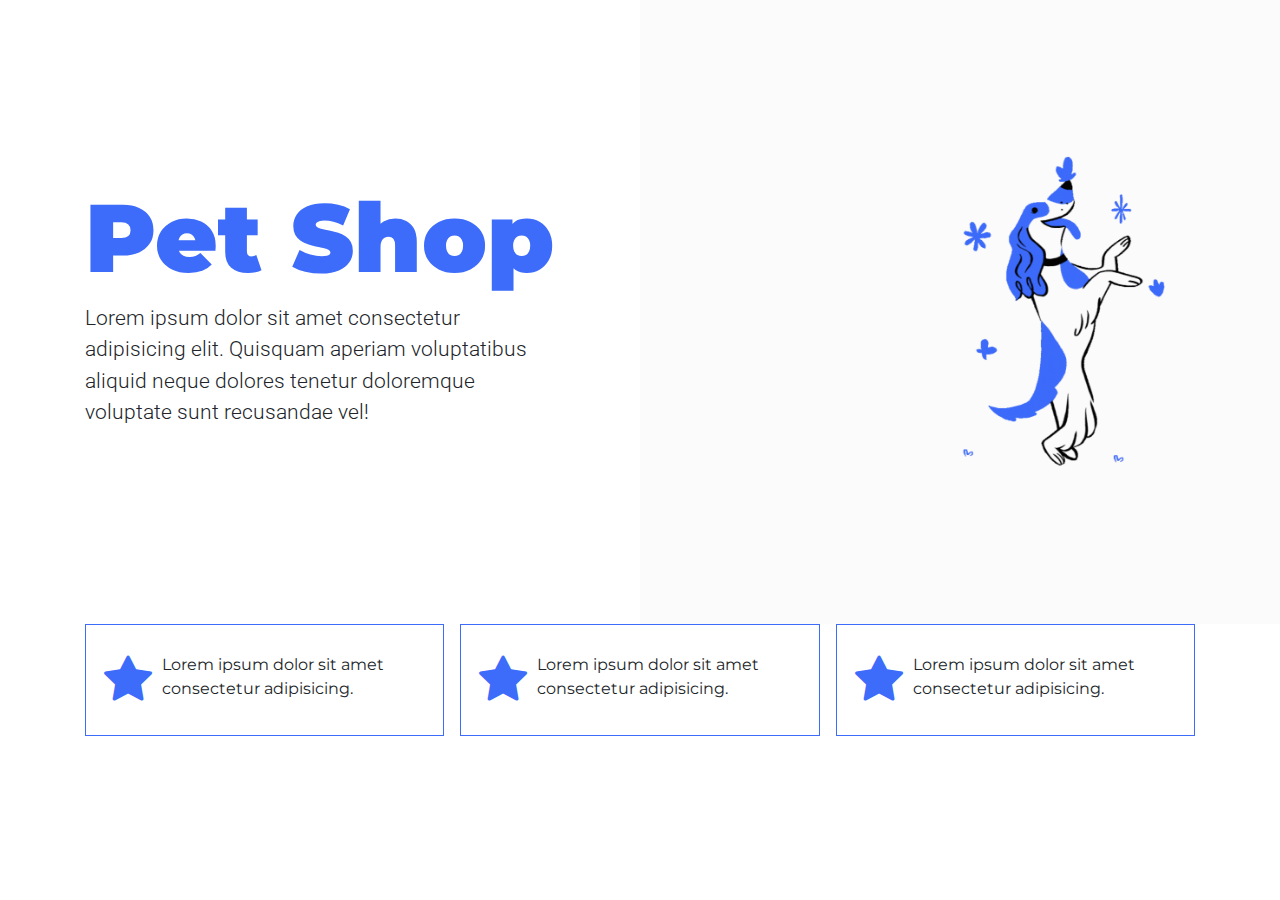
<file: Pet Shop/index.html>
<!DOCTYPE html>
<html lang="en">

<head>
    <meta charset="UTF-8">
    <meta name="viewport" content="width=device-width, initial-scale=1.0">
    <meta http-equiv="X-UA-Compatible" content="ie=edge">
    <title>Document</title>
    <link rel="stylesheet" href="https://stackpath.bootstrapcdn.com/bootstrap/4.3.1/css/bootstrap.min.css"
        integrity="sha384-ggOyR0iXCbMQv3Xipma34MD+dH/1fQ784/j6cY/iJTQUOhcWr7x9JvoRxT2MZw1T" crossorigin="anonymous">
    <link rel="stylesheet" href="https://cdn.jsdelivr.net/npm/bootstrap-icons@1.8.3/font/bootstrap-icons.css">
    <link rel="stylesheet" href="style.css">

</html>

<body>


    <section class="container container_banner">
        <div class="container_info">
            <h1>Pet Shop</h1>
            <p>Lorem ipsum dolor sit amet consectetur adipisicing elit. Quisquam aperiam voluptatibus aliquid neque
                dolores tenetur doloremque voluptate sunt recusandae vel!</p>
        </div>
        <div class="container_img">
            <img src="assets/3a786a104048533.5f5a4f4b4e21a.gif" alt="">
        </div>
    </section>
    <div class="container_qualities container">
        <div class="box1">
            <div class="container_box1_img">
                <i class="bi bi-star-fill"></i>
            </div>
            <div class="container_box1_text">
                <p>Lorem ipsum dolor sit amet consectetur adipisicing.</p>
            </div>
        </div>
        <div class="box1" id="boxmid">
            <div class="container_box1_img">
                <i class="bi bi-star-fill"></i>
            </div>
            <div class="container_box1_text">
                <p>Lorem ipsum dolor sit amet consectetur adipisicing.</p>
            </div>
        </div>
        <div class="box1">
            <div class="container_box1_img">
                <i class="bi bi-star-fill"></i>
            </div>
            <div class="container_box1_text">
                <p>Lorem ipsum dolor sit amet consectetur adipisicing.</p>
            </div>
        </div>
    </div>



    <script src="https://cdn.jsdelivr.net/npm/bootstrap@5.2.0-beta1/dist/js/bootstrap.bundle.min.js"
        integrity="sha384-pprn3073KE6tl6bjs2QrFaJGz5/SUsLqktiwsUTF55Jfv3qYSDhgCecCxMW52nD2"
        crossorigin="anonymous"></script>
</body>

</html>
</file>
<file: Pet Shop/style.css>
@import url('https://fonts.googleapis.com/css2?family=Montserrat:ital,wght@0,100;0,200;0,300;0,400;0,500;0,600;0,700;0,800;0,900;1,100;1,200;1,300;1,400;1,500;1,600;1,700;1,800;1,900&display=swap');
@import url("https://cdn.jsdelivr.net/npm/bootstrap-icons@1.8.3/font/bootstrap-icons.css");
@import url('https://fonts.googleapis.com/css2?family=Roboto:wght@300;400;500&display=swap');



*{
    margin: 0;
    padding: 0;
    box-sizing: border-box;
    font-family: 'Montserrat', sans-serif;
}

.container_banner{
    display: grid;
    grid-template-columns: 1fr 1fr;
	margin: auto;

}

.container_info h1{
    color: #3d6cfb;
    font-weight: 900;
    font-size: 6rem;
    margin-top: 20vh;
}

.container_info p{
    font-family: 'Roboto', sans-serif;
    font-weight: 300;
    font-size: 1.3rem;
    width: 50vh;
}
.container_img img{
    width: 150%;
	margin: auto;
}

.container_qualities{
    display: flex;
    justify-content: space-between;
 
}

.container_qualities>*{
    padding: 2vh;
 
}
.box1{
    display: flex;
}


.container_box1_img i{
    font-size: 3rem;
    color: #3d6cfb;
}

.container_box1_text{
   
   margin: auto;
   margin-top: 10px;
   margin-left: 10px;
    
}

.box1{
    border: 1px solid #3d6cfb;
}

#boxmid{
    margin:0 1rem
}
</file>
